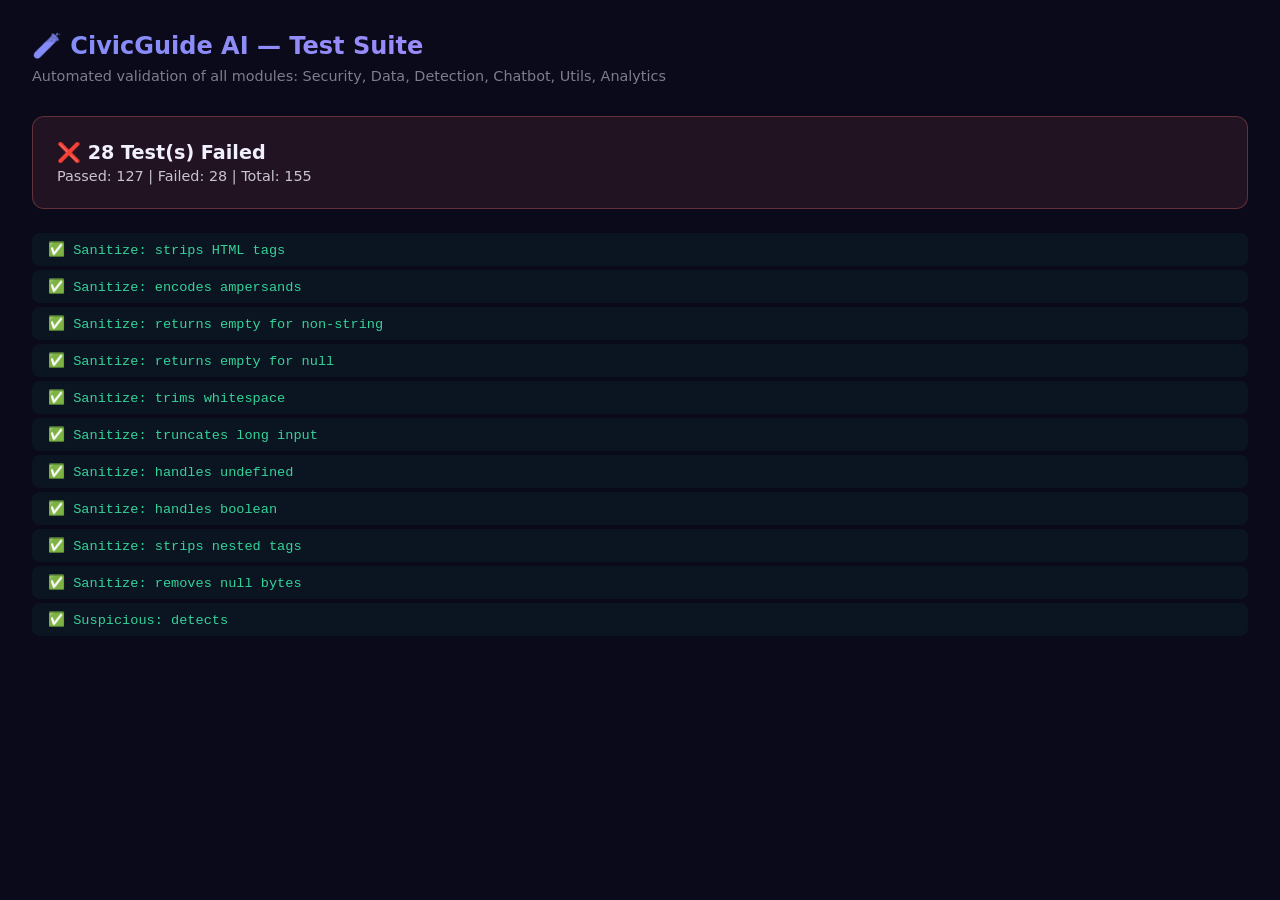
<file: Promptwar/test.html>
<!DOCTYPE html>
<html lang="en">
<head>
  <meta charset="UTF-8">
  <meta name="viewport" content="width=device-width, initial-scale=1.0">
  <title>CivicGuide AI — Test Suite</title>
  <style>
    * { margin:0; padding:0; box-sizing:border-box; }
    body { font-family:'Inter',-apple-system,system-ui,sans-serif; background:#0a0a1a; color:#f1f0ff; padding:2rem; min-height:100vh; }
    h1 { font-size:1.5rem; margin-bottom:0.5rem; background:linear-gradient(135deg,#818cf8,#a78bfa,#c084fc); -webkit-background-clip:text; -webkit-text-fill-color:transparent; }
    .subtitle { color:rgba(241,240,255,0.5); margin-bottom:2rem; font-size:0.9rem; }
    .test-summary { padding:1.5rem; border-radius:12px; margin-bottom:1.5rem; font-size:1rem; }
    .test-summary h2 { font-size:1.2rem; margin-bottom:0.25rem; }
    .test-summary p { font-size:0.9rem; opacity:0.8; }
    .test-pass { background:rgba(52,211,153,0.1); border:1px solid rgba(52,211,153,0.3); }
    .test-fail { background:rgba(248,113,113,0.1); border:1px solid rgba(248,113,113,0.3); }
    .test-details { display:flex; flex-direction:column; gap:4px; }
    .test-result { padding:0.5rem 1rem; border-radius:8px; font-size:0.85rem; font-family:'Courier New',monospace; }
    .result-pass { background:rgba(52,211,153,0.05); color:#34d399; }
    .result-fail { background:rgba(248,113,113,0.08); color:#f87171; font-weight:600; }
    #results { margin-top:1rem; }
  </style>
</head>
<body>
  <h1>🧪 CivicGuide AI — Test Suite</h1>
  <p class="subtitle">Automated validation of all modules: Security, Data, Detection, Chatbot, Utils, Analytics</p>
  <div id="results">Running tests...</div>

  <!-- Load all modules in dependency order -->
  <script src="js/data.js"></script>
  <script src="js/security.js"></script>
  <script src="js/utils.js"></script>
  <script src="js/analytics.js"></script>
  <script src="js/chatbot.js"></script>
  <script src="js/tests.js"></script>
  <script>
    document.addEventListener('DOMContentLoaded', () => {
      TestRunner.renderResults(document.getElementById('results'));
    });
  </script>
</body>
</html>
</file>
